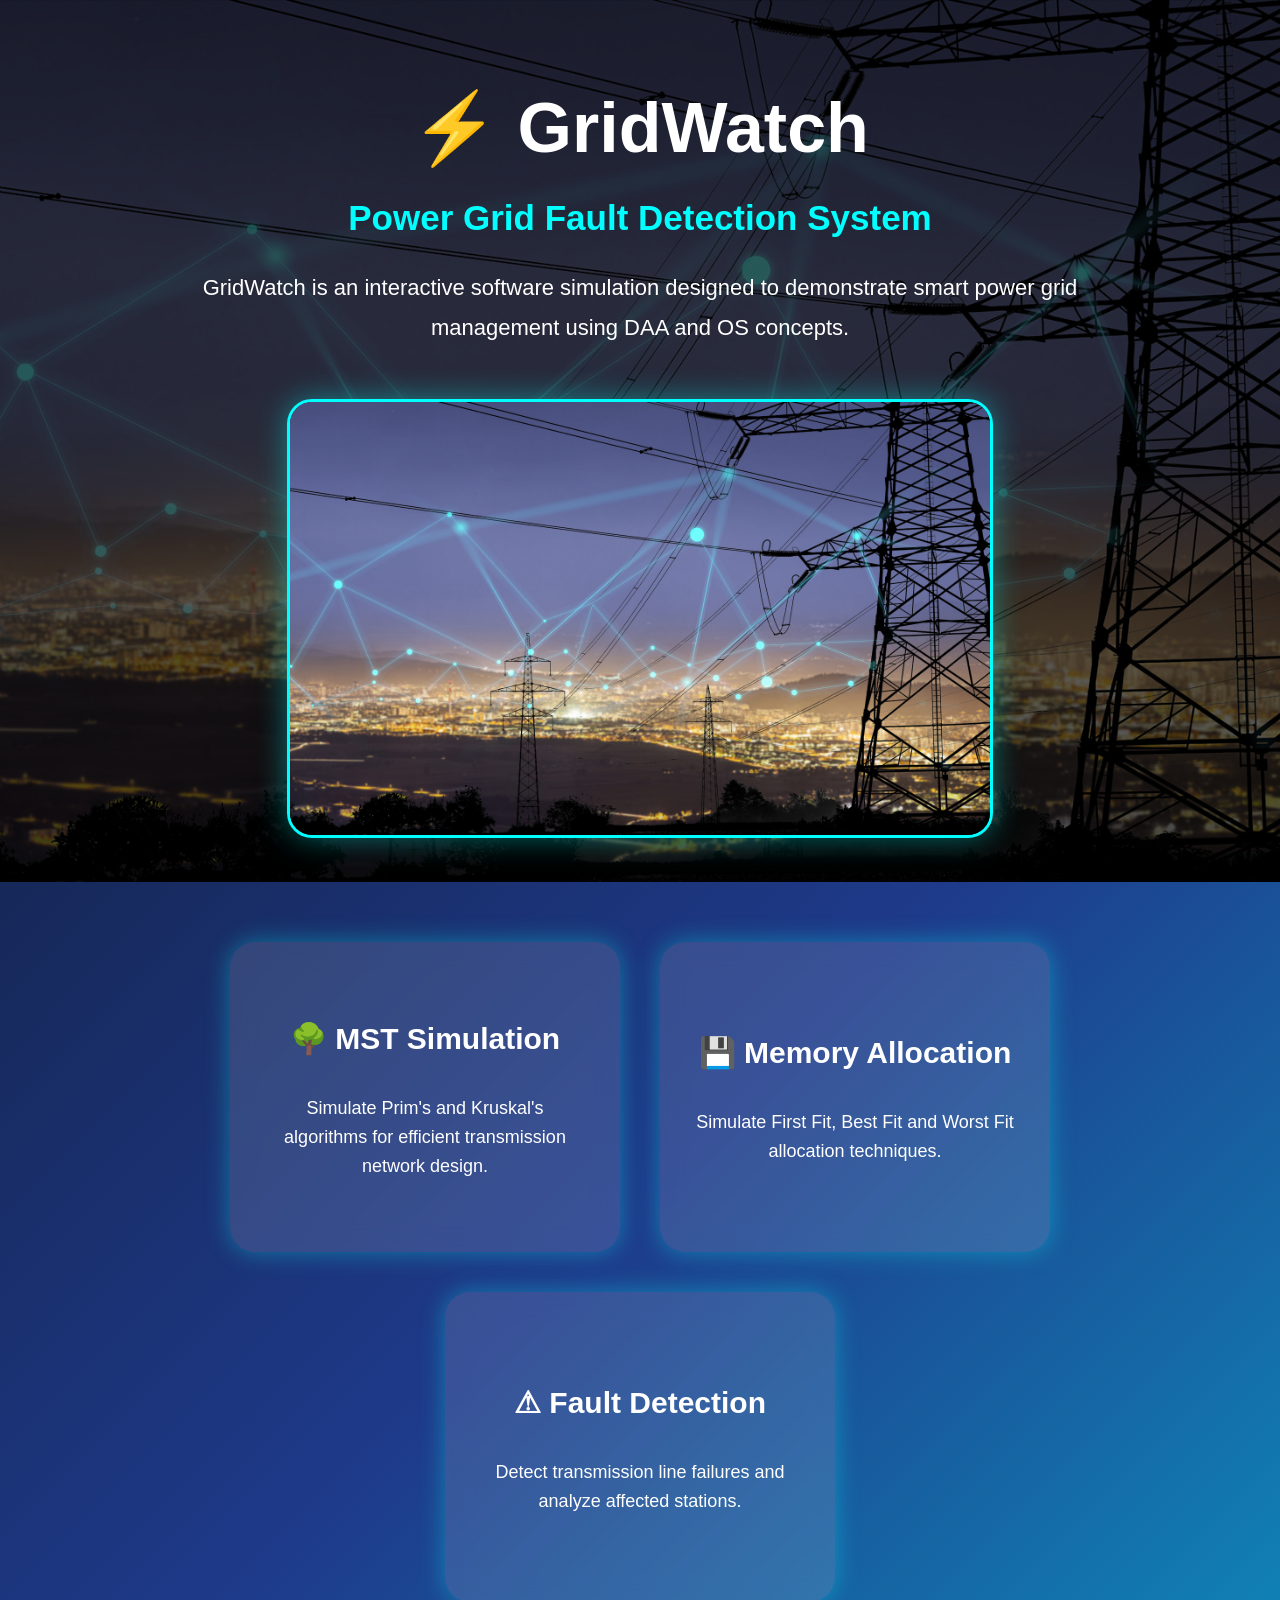
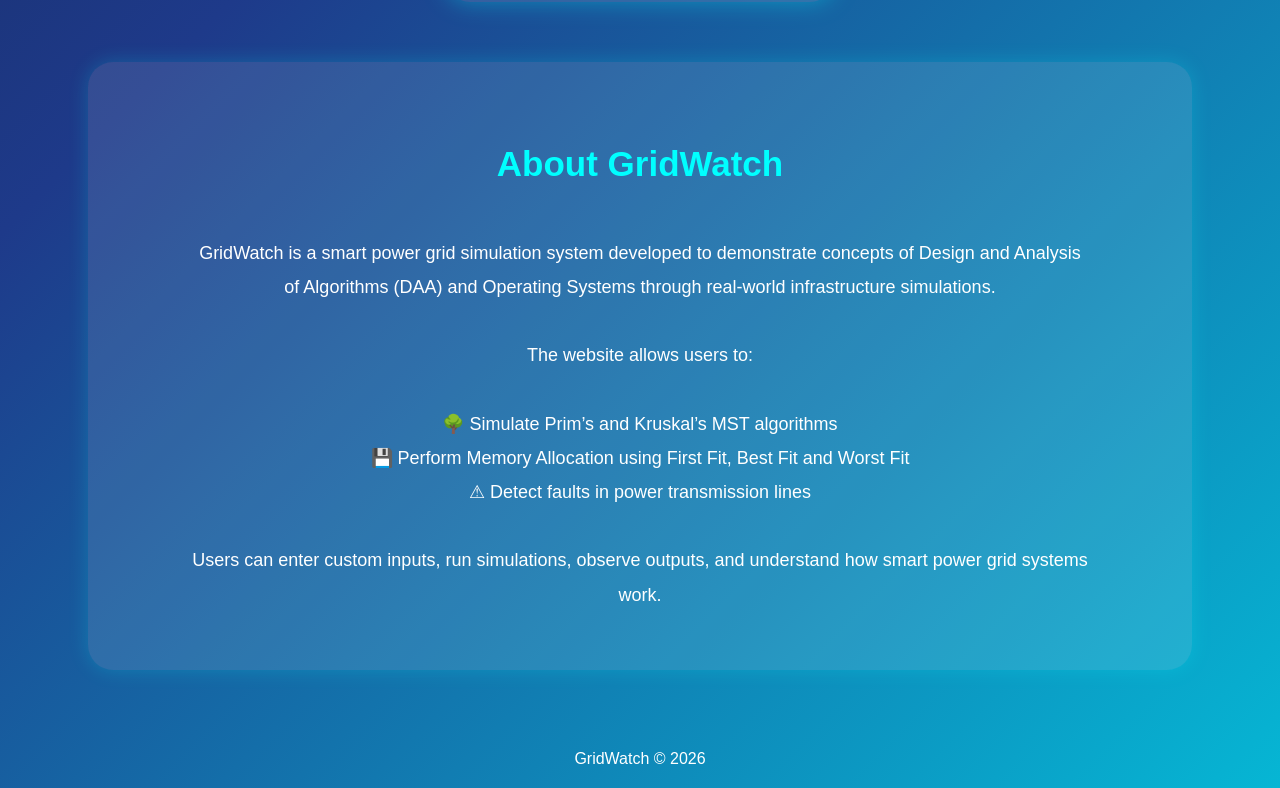
<file: index.html>
<!DOCTYPE html>
<html>
<head>
  <title>GridWatch</title>

  <link rel="stylesheet" href="style.css">
</head>

<body>

<!-- HERO SECTION -->



  <div class="hero">

  <div class="overlay">

    <h1>⚡ GridWatch</h1>

    <h2>Power Grid Fault Detection System</h2>

    <p class="description">

      GridWatch is an interactive software simulation
      designed to demonstrate smart power grid management
      using DAA and OS concepts.

    </p>

    <img src="images/power-grid.jpg"
         class="hero-image"
         alt="Power Grid">

  </div>

</div>

<!-- MODULE CARDS -->

<div class="cards">

  <a href="mst.html" class="card">

    <h2>🌳 MST Simulation</h2>

    <p>
      Simulate Prim's and Kruskal's
      algorithms for efficient
      transmission network design.
    </p>

  </a>


  <a href="memory.html" class="card">

    <h2>💾 Memory Allocation</h2>

    <p>
      Simulate First Fit,
      Best Fit and Worst Fit
      allocation techniques.
    </p>

  </a>


  <a href="fault.html" class="card">

    <h2>⚠ Fault Detection</h2>

    <p>
      Detect transmission line
      failures and analyze
      affected stations.
    </p>

  </a>

</div>
<!-- ABOUT US SECTION -->

<div class="about-home">

  <h2>About GridWatch</h2>

  <p>

    GridWatch is a smart power grid simulation system
    developed to demonstrate concepts of
    Design and Analysis of Algorithms (DAA)
    and Operating Systems through
    real-world infrastructure simulations.

    <br><br>

    The website allows users to:

    <br><br>

    🌳 Simulate Prim’s and Kruskal’s MST algorithms

    <br>

    💾 Perform Memory Allocation using
    First Fit, Best Fit and Worst Fit

    <br>

    ⚠ Detect faults in power transmission lines

    <br><br>

    Users can enter custom inputs,
    run simulations,
    observe outputs,
    and understand how smart power grid systems work.

  </p>

</div>

<footer>

  GridWatch © 2026

</footer>

</body>
</html>
</file>
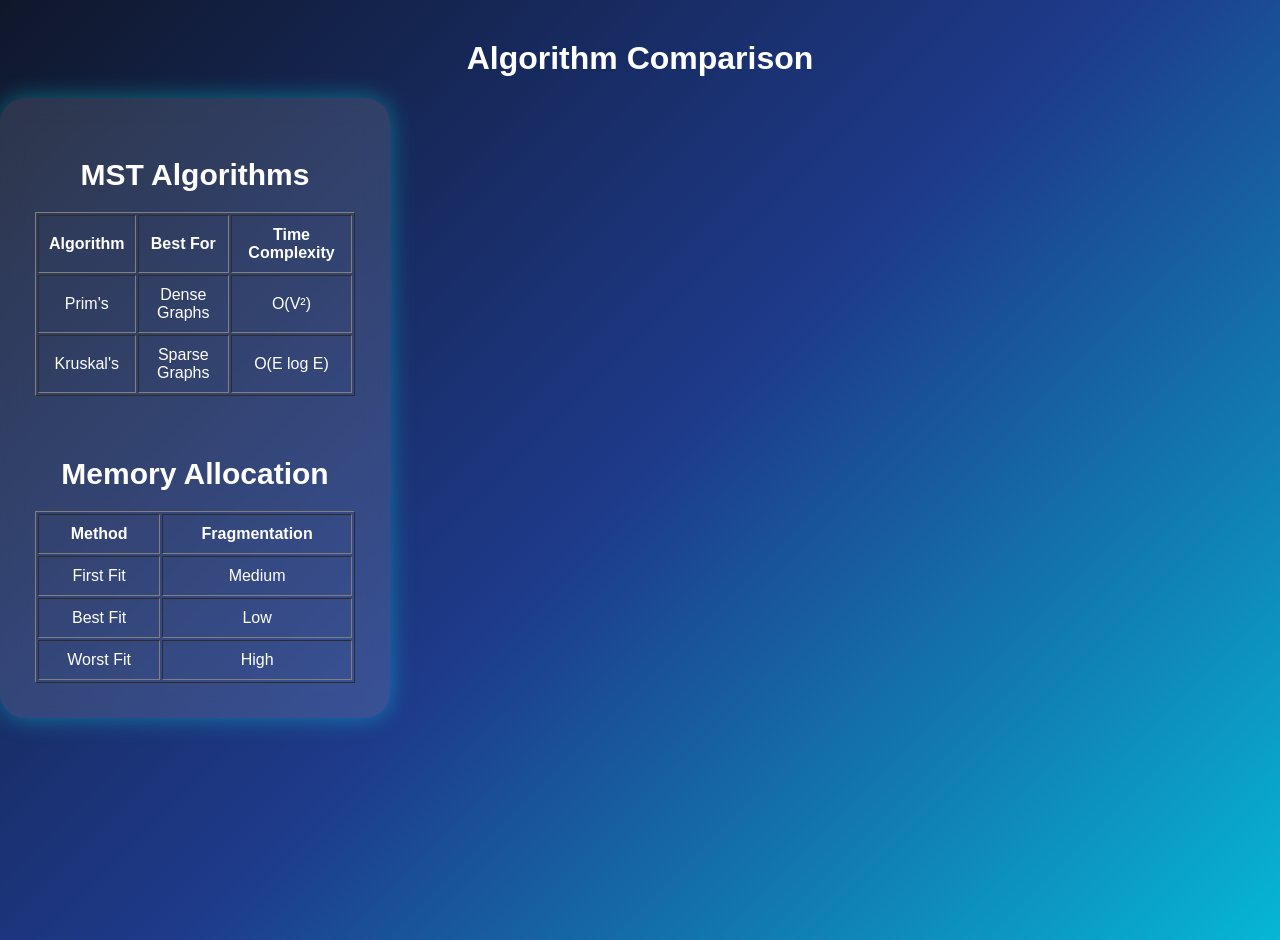
<file: compare.html>
<!DOCTYPE html>
<html>
<head>
  <title>Comparison</title>
  <link rel="stylesheet" href="style.css">
</head>

<body>

<h1 class="page-title">Algorithm Comparison</h1>

<div class="card">

  <h2>MST Algorithms</h2>

  <table border="1" width="100%" cellpadding="10">

    <tr>
      <th>Algorithm</th>
      <th>Best For</th>
      <th>Time Complexity</th>
    </tr>

    <tr>
      <td>Prim's</td>
      <td>Dense Graphs</td>
      <td>O(V²)</td>
    </tr>

    <tr>
      <td>Kruskal's</td>
      <td>Sparse Graphs</td>
      <td>O(E log E)</td>
    </tr>

  </table>

  <br><br>

  <h2>Memory Allocation</h2>

  <table border="1" width="100%" cellpadding="10">

    <tr>
      <th>Method</th>
      <th>Fragmentation</th>
    </tr>

    <tr>
      <td>First Fit</td>
      <td>Medium</td>
    </tr>

    <tr>
      <td>Best Fit</td>
      <td>Low</td>
    </tr>

    <tr>
      <td>Worst Fit</td>
      <td>High</td>
    </tr>

  </table>

</div>

</body>
</html>
</file>
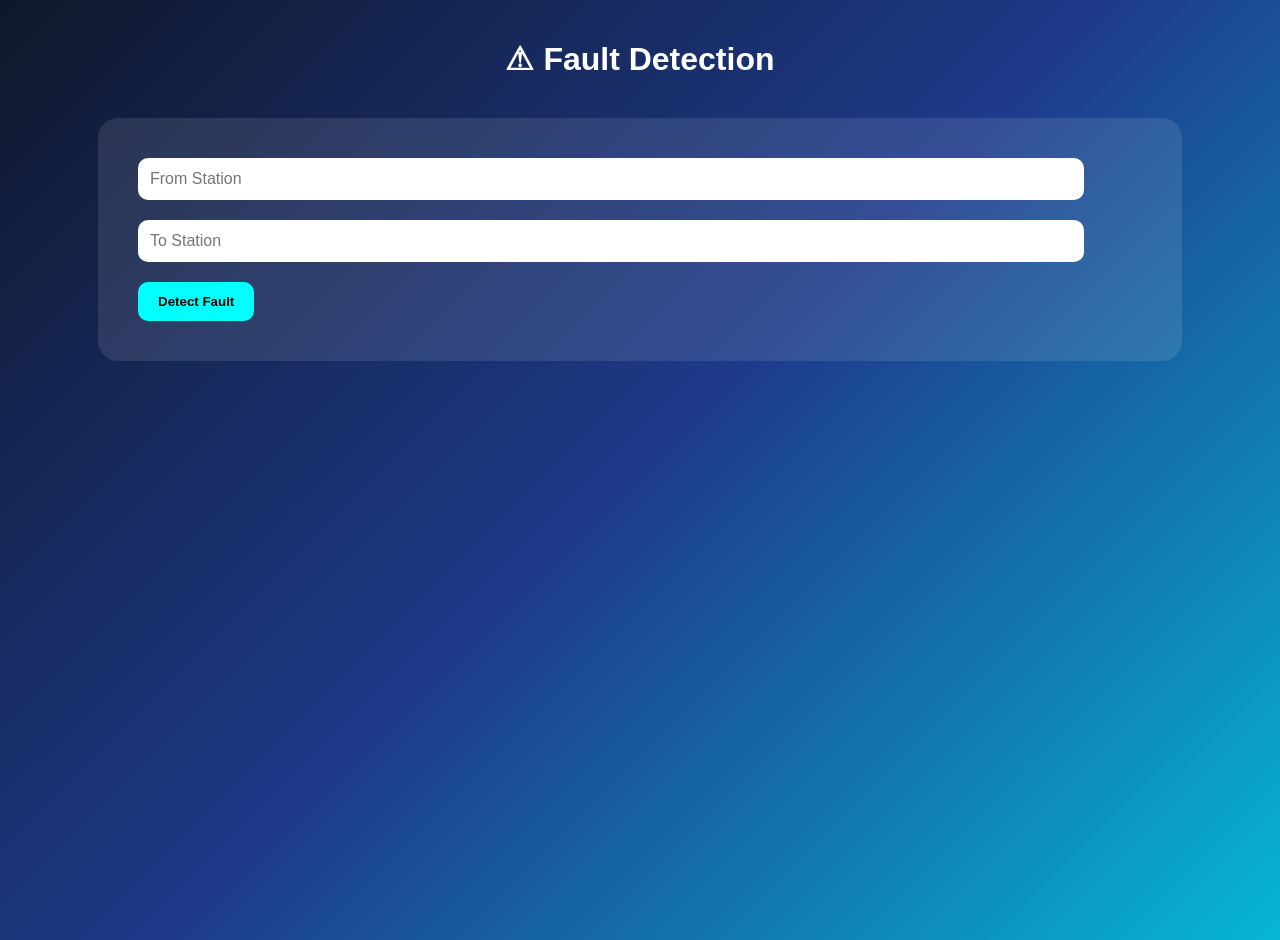
<file: fault.html>
<!DOCTYPE html>
<html>

<head>

  <title>Fault Detection</title>

  <link rel="stylesheet" href="style.css">

</head>

<body>

<h1 class="page-title">
  ⚠ Fault Detection
</h1>


<div class="container">

  <input
    type="text"
    id="from"
    placeholder="From Station">

  <input
    type="text"
    id="to"
    placeholder="To Station">


  <button onclick="detectFault()">
    Detect Fault
  </button>


  <div id="output"></div>

</div>


<script src="fault.js"></script>

</body>

</html>
</file>
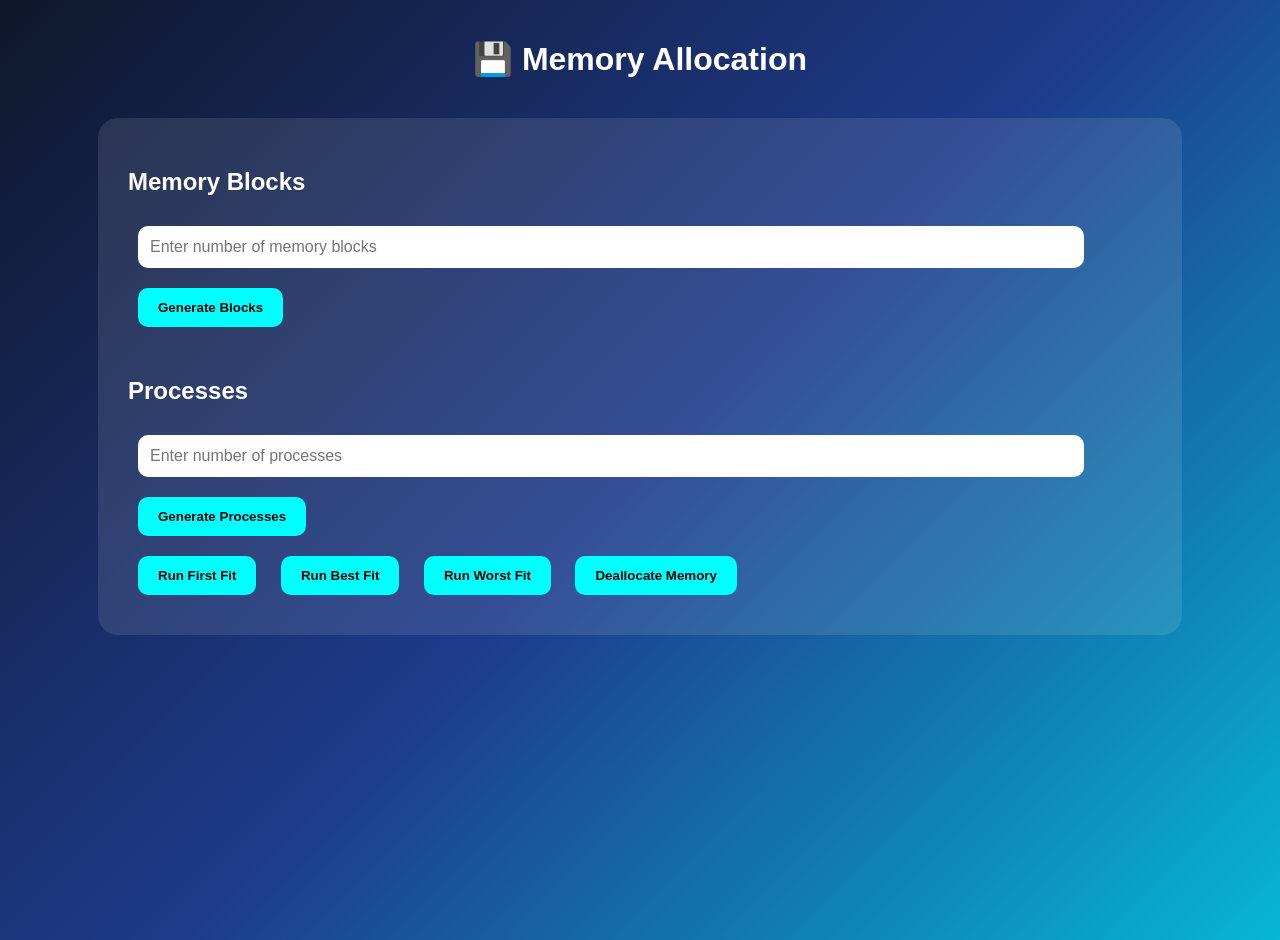
<file: memory.html>
<!DOCTYPE html>
<html>

<head>

  <title>Memory Allocation</title>

  <link rel="stylesheet" href="style.css">

</head>

<body>

<h1 class="page-title">
  💾 Memory Allocation
</h1>


<div class="container">

  <!-- MEMORY BLOCKS -->

  <h2>Memory Blocks</h2>

  <input
    type="number"
    id="blockCount"
    placeholder="Enter number of memory blocks">

  <button onclick="generateBlockTable()">
    Generate Blocks
  </button>

  <div id="blockTable"></div>



  <!-- PROCESSES -->

  <h2 style="margin-top:40px;">
    Processes
  </h2>

  <input
    type="number"
    id="processCount"
    placeholder="Enter number of processes">

  <button onclick="generateProcessTable()">
    Generate Processes
  </button>

  <div id="processTable"></div>



  <!-- ALGORITHM BUTTONS -->

  <div class="buttons">

  <button onclick="runFirstFit()">
    Run First Fit
  </button>

  <button onclick="runBestFit()">
    Run Best Fit
  </button>

  <button onclick="runWorstFit()">
    Run Worst Fit
  </button>

  <button onclick="deallocateMemory()">
    Deallocate Memory
  </button>

</div>



  <!-- OUTPUT -->

  <div id="output"></div>

</div>



<!-- JAVASCRIPT -->

<script src="memory.js"></script>

</body>

</html>
</file>
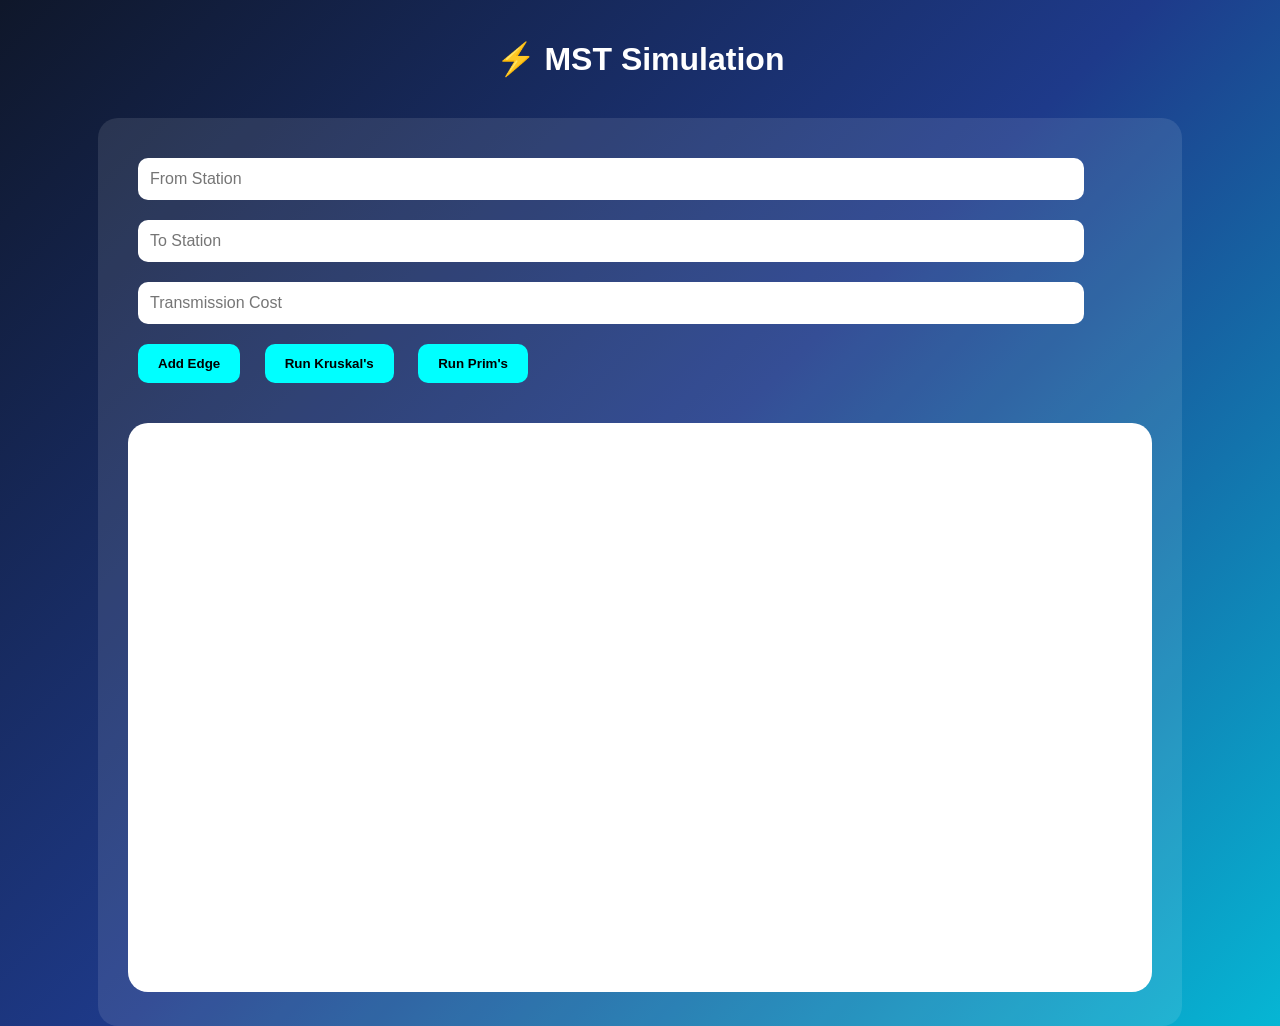
<file: mst.html>
<!DOCTYPE html>
<html>

<head>

  <title>MST Simulation</title>

  <link rel="stylesheet" href="style.css">

</head>

<body>

<h1 class="page-title">
  ⚡ MST Simulation
</h1>


<div class="container">

  <input
    type="text"
    id="from"
    placeholder="From Station">

  <input
    type="text"
    id="to"
    placeholder="To Station">

  <input
    type="number"
    id="cost"
    placeholder="Transmission Cost">


  <button onclick="addEdge()">
    Add Edge
  </button>


  <button onclick="runKruskal()">
    Run Kruskal's
  </button>


  <button onclick="runPrims()">
    Run Prim's
  </button>


  <div id="edgeList"></div>
  <canvas id="graphCanvas"
        width="900"
        height="500">
</canvas>

  <div id="output"></div>

</div>

<script src="mst.js"></script>

</body>

</html>
</file>
<file: style.css>
body{
  margin:0;
  font-family:Arial, sans-serif;
  background:linear-gradient(135deg,#0f172a,#1e3a8a,#06b6d4);
  color:white;
  min-height:100vh;
}

/* HERO */

.hero{
  text-align:center;
  padding:70px 20px;
}

.hero h1{
  font-size:60px;
}

.hero p{
  font-size:22px;
}

/* CARDS */

.cards{
  display:flex;
  justify-content:center;
  gap:30px;
  flex-wrap:wrap;
  margin-top:40px;
}

.card{
  width:260px;
  background:rgba(255,255,255,0.1);
  backdrop-filter:blur(10px);
  padding:30px;
  border-radius:20px;
  text-align:center;
  text-decoration:none;
  color:white;
  transition:0.3s;
  box-shadow:0 0 20px rgba(0,255,255,0.3);
}

.card:hover{
  transform:translateY(-10px);
}

/* PAGE TITLE */

.page-title{
  text-align:center;
  margin-top:40px;
}

/* CONTAINER */

.container{
  width:80%;
  margin:auto;
  margin-top:40px;
  background:rgba(255,255,255,0.1);
  padding:30px;
  border-radius:20px;
}

/* INPUTS */

input,
select{
  width:90%;
  padding:12px;
  margin:10px;
  border:none;
  border-radius:10px;
  font-size:16px;
}

/* BUTTON */

button{
  padding:12px 20px;
  margin:10px;
  border:none;
  border-radius:10px;
  background:cyan;
  color:black;
  font-weight:bold;
  cursor:pointer;
}

button:hover{
  background:white;
}

/* OUTPUT */

.success{
  color:lightgreen;
}

.reject{
  color:#ff8c8c;
}

.fault-box{
  margin-top:30px;
  padding:20px;
  background:rgba(255,0,0,0.2);
  border-radius:15px;
  font-size:20px;
}

footer{
  text-align:center;
  margin-top:50px;
  padding:20px;
}
.hero{
  background-image:
    linear-gradient(
      rgba(0,0,0,0.65),
      rgba(0,0,0,0.65)
    ),
    url("images/power-grid.jpg");

  background-size:cover;
  background-position:center;

  min-height:85vh;

  display:flex;
  align-items:center;
  justify-content:center;

  text-align:center;

  padding:40px;
}

.overlay{
  max-width:900px;
}

.hero h1{
  font-size:70px;
  margin-bottom:10px;
}

.hero h2{
  font-size:35px;
  margin-bottom:30px;
  color:cyan;
}

.description{
  font-size:20px;
  line-height:1.8;
}
.cards{
  display:flex;
  justify-content:center;
  gap:40px;
  flex-wrap:wrap;
  margin:60px 30px;
}

.card{
  width:320px;

  min-height:240px;

  background:
    rgba(255,255,255,0.12);

  backdrop-filter:blur(12px);

  padding:35px;

  border-radius:25px;

  text-align:center;

  text-decoration:none;

  color:white;

  transition:0.3s;

  box-shadow:
    0 0 25px rgba(0,255,255,0.35);

  display:flex;
  flex-direction:column;
  justify-content:center;
}

.card h2{
  font-size:30px;
  margin-bottom:20px;
}

.card p{
  font-size:18px;
  line-height:1.6;
}

.card:hover{
  transform:translateY(-12px) scale(1.03);

  box-shadow:
    0 0 35px rgba(0,255,255,0.55);
}.hero-image{

  width:80%;

  max-width:700px;

  margin-top:30px;

  border-radius:25px;

  box-shadow:
    0 0 30px rgba(0,255,255,0.4);

  border:3px solid cyan;
}
.about-home{

  width:80%;

  margin:60px auto;

  background:rgba(255,255,255,0.1);

  padding:40px;

  border-radius:25px;

  text-align:center;

  display:flex;

  flex-direction:column;

  align-items:center;

  justify-content:center;

  line-height:1.9;

  box-shadow:
    0 0 20px rgba(0,255,255,0.2);
}

.about-home h2{

  color:cyan;

  margin-bottom:20px;

  font-size:35px;

  text-align:center;
}

.about-home p{

  font-size:18px;

  text-align:center;

  max-width:900px;
}
#graphArea{

  margin-top:30px;

  background:
    rgba(255,255,255,0.1);

  border-radius:20px;

  padding:20px;
}
.memTable{

  width:100%;

  margin-top:20px;

  border-collapse:collapse;
}

.memTable th,
.memTable td{

  border:1px solid white;

  padding:15px;

  text-align:center;
}

.memTable input{

  width:120px;

  padding:10px;

  border-radius:10px;

  border:none;
}
.success{

  margin-top:30px;

  background:#00cc66;

  padding:25px;

  border-radius:15px;

  font-size:22px;

  font-weight:bold;

  text-align:center;
}


.fault{

  margin-top:30px;

  background:#ff4444;

  padding:25px;

  border-radius:15px;

  font-size:22px;

  font-weight:bold;

  text-align:center;
}
.resultBox{

  margin-top:30px;

  background:white;

  color:black;

  padding:20px;

  border-radius:15px;

  text-align:center;

  font-weight:bold;

}
#graphCanvas{

  margin-top:30px;

  background:white;

  border-radius:20px;

  width:100%;
}
</file>
